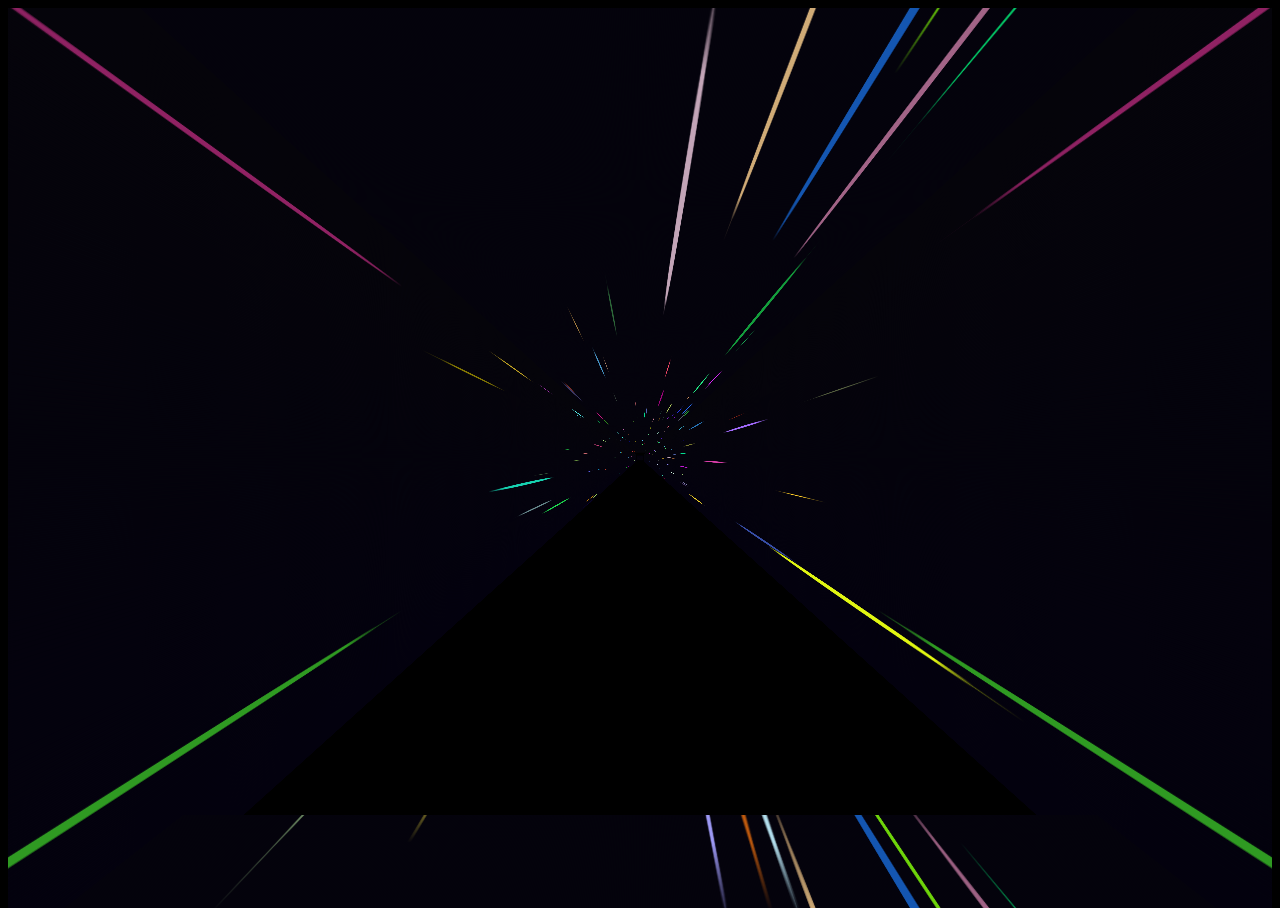
<file: CSS/3D-background/index.html>
<!DOCTYPE html>
<html lang="en">

<head>
    <meta charset="UTF-8">
    <meta http-equiv="X-UA-Compatible" content="IE=edge">
    <meta name="viewport" content="width=device-width, initial-scale=1.0">
    <title>3d-background</title>
    <link rel="stylesheet" href="./css/index.css">
</head>

<body>
    <div class="g-container">
        <div class="g-group">
            <div class="item item-right"></div>
            <div class="item item-left"></div>
            <div class="item item-top"></div>
            <div class="item item-bottom"></div>
            <div class="item item-middle"></div>
        </div>
        <div class="g-group">
            <div class="item item-right"></div>
            <div class="item item-left"></div>
            <div class="item item-top"></div>
            <div class="item item-bottom"></div>
            <div class="item item-middle"></div>
        </div>
    </div>
</body>

</html>
</file>
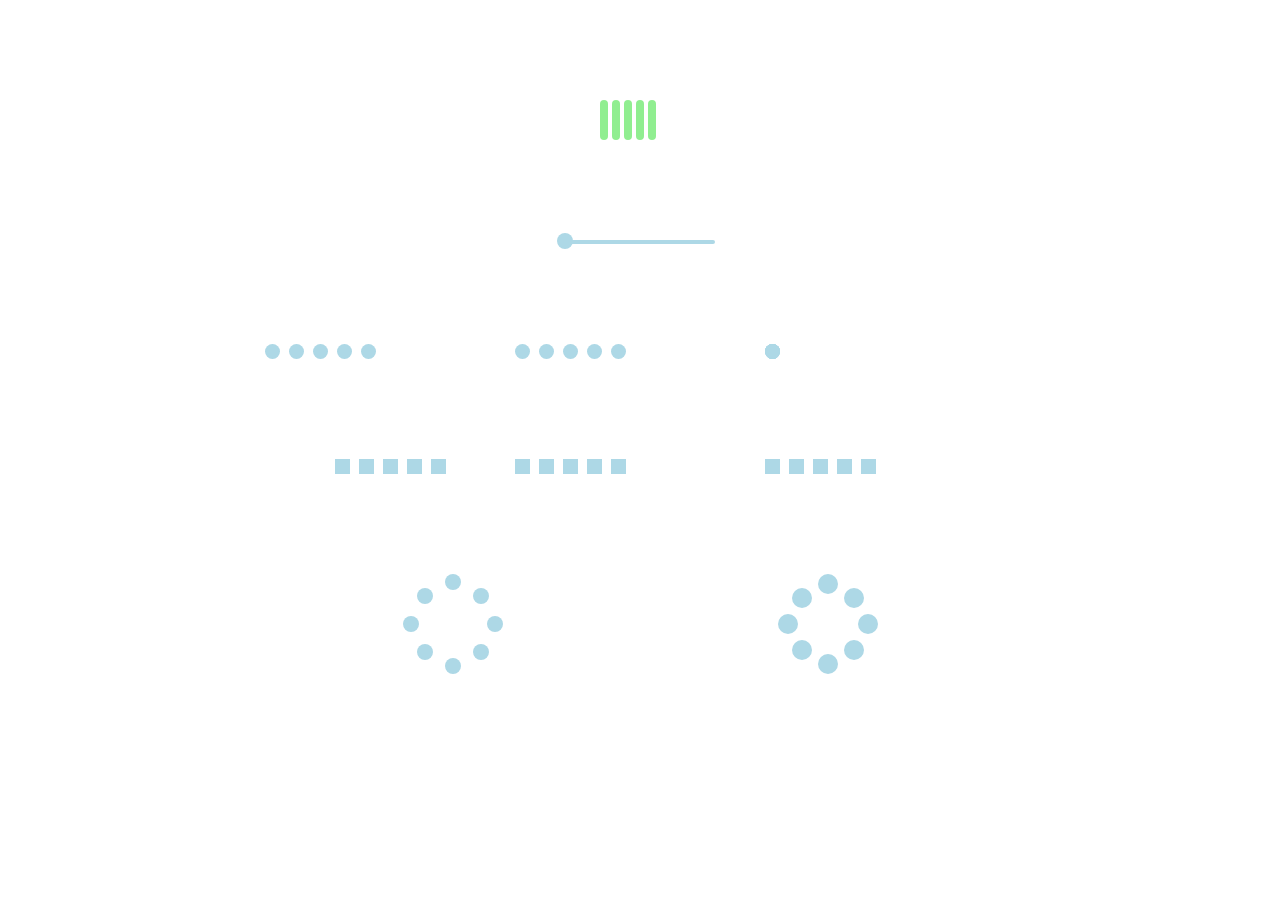
<file: CSS/loading-style/index.html>
<!DOCTYPE html>
<html lang="en">

<head>
    <meta charset="UTF-8">
    <meta http-equiv="X-UA-Compatible" content="IE=edge">
    <meta name="viewport" content="width=device-width, initial-scale=1.0">
    <title>loading效果</title>
    <link rel="stylesheet" href="./css/index.css">
</head>

<body>
    <div class="loading1">
        <span></span>
        <span></span>
        <span></span>
        <span></span>
        <span></span>
    </div>
    <div class="loading2">
        <span></span>
    </div>
    <div class="loading3">
        <div class="loading3a item">
            <span></span>
            <span></span>
            <span></span>
            <span></span>
            <span></span>
        </div>
        <div class="loading3b item">
            <span></span>
            <span></span>
            <span></span>
            <span></span>
            <span></span>
        </div>
        <div class="loading3c item">
            <span></span>
            <span></span>
            <span></span>
            <span></span>
            <span></span>
        </div>
    </div>
    <div class="loading3">
        <div class="loading4a item">
            <span></span>
            <span></span>
            <span></span>
            <span></span>
            <span></span>
        </div>
        <div class="loading4b item">
            <span></span>
            <span></span>
            <span></span>
            <span></span>
            <span></span>
        </div>
        <div class="loading4c item">
            <span></span>
            <span></span>
            <span></span>
            <span></span>
            <span></span>
        </div>
    </div>
    <div class="loading3">
        <div class="loading5a">
            <span></span>
            <span></span>
            <span></span>
            <span></span>
            <span></span>
            <span></span>
            <span></span>
            <span></span>
        </div>
        <div class="loading5b">
            <span></span>
            <span></span>
            <span></span>
            <span></span>
            <span></span>
            <span></span>
            <span></span>
            <span></span>
        </div>
    </div>

</body>

</html>
</file>
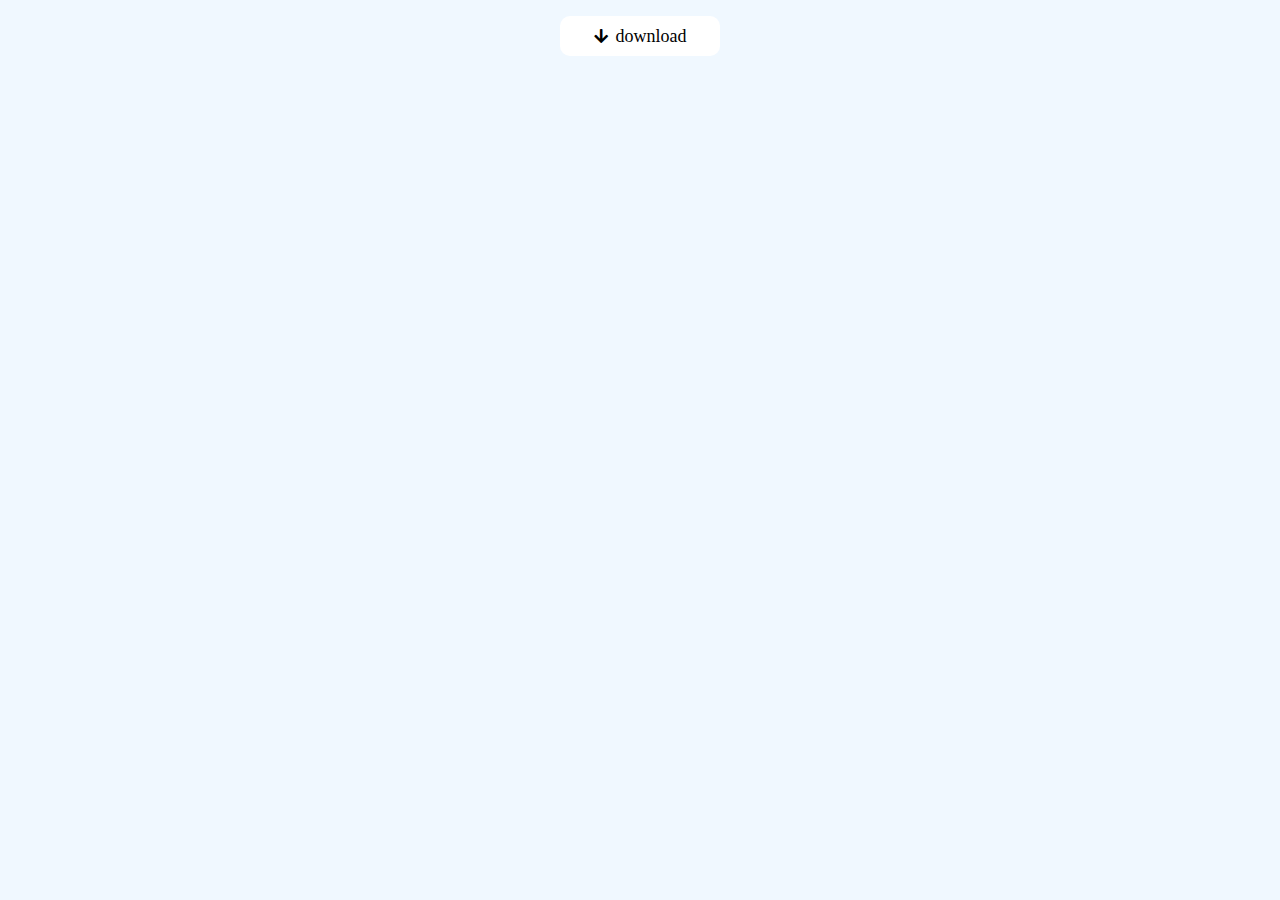
<file: Javascript/button-progress-bar/index.html>
<!DOCTYPE html>
<html lang="en">

<head>
    <meta charset="UTF-8">
    <meta http-equiv="X-UA-Compatible" content="IE=edge">
    <meta name="viewport" content="width=device-width, initial-scale=1.0">
    <title>按钮式进度条</title>
    <link href="https://cdn.bootcdn.net/ajax/libs/font-awesome/5.15.3/css/all.css" rel="stylesheet">
    <style>
        body {
            margin: 0;
            padding: 0;
            border: none;
            background: aliceblue;
        }

        .button {
            -webkit-user-select: none;
            -moz-user-select: none;
            -ms-user-select: none;
            user-select: none;
            position: relative;
            display: flex;
            align-items: center;
            justify-content: center;
            width: 160px;
            height: 40px;
            color: black;
            background: white;
            border-radius: 10px;
            margin: 16px auto;
            font-size: 18px;
            text-decoration: none;
            overflow: hidden;
        }

        .progress {
            content: '';
            position: absolute;
            top: 90%;
            left: -100%;
            width: 100%;
            height: 100%;
            background: #4776E6;
            background: -webkit-linear-gradient(to right, #8E54E9, #4776E6);
            background: linear-gradient(to right, #8E54E9, #4776E6);
            transition: all 4s;
        }

        /* 提升文字层级避免被覆盖 */
        .text {
            z-index: 10;
        }

        /* 图标也一样 */
        i {
            margin: 0 8px 0 0;
            font-size: 16px;
            z-index: 10;
        }

        /* 给图标加上动画 */
        @keyframes tapDownload {
            0% {
                transform: translateY(2px);
            }

            100% {
                transform: translateY(0);
            }
        }

        .fa-arrow-down {
            animation: tapDownload 1s ease infinite;
        }

        /* 下载中~ */
        @keyframes downloading {
            0% {
                transform: scale(.7);
            }

            100% {
                transform: scale(1);
            }
        }

        .fa-download {
            animation: downloading 1s ease infinite alternate-reverse;
        }
    </style>
</head>

<body>
    <div class="button">
        <i class="fa fa-arrow-down" aria-hidden="true"></i>
        <span class="text">download</span>
        <span class="progress"></span>
    </div>

    <script>
        const btn = document.querySelector('.button');
        const pr = document.querySelector('.progress');
        const text = document.querySelector('.text');
        const icon = document.querySelector('.fa');
        // 添加监听动画
        btn.addEventListener('click', () =>
        {
            if (text.innerText === 'downloaded') {
                text.innerText = 'download';
                icon.style.color = 'black';
                text.innerText = 'download';
                icon.classList.remove('fa-check');
                icon.classList.add('fa-arrow-down');
                text.style.color = 'black';
                pr.style.left = '-100%';
                pr.style.top = '90%';
                pr.style.transitionDuration = '0s';
            } else {
                pr.style.left = '0';
                icon.classList.remove('fa-arrow-down');
                icon.classList.add('fa-download');
                text.innerText = 'downloading';
                pr.style.transitionDuration = '4s';
                // 往上的效果，点击后才执行
                setTimeout(() =>
                {
                    pr.style.top = '0';
                    pr.style.transitionDuration = '1s';
                    text.innerText = 'downloaded';
                    icon.style.color = 'white';
                    text.style.color = 'white';
                    icon.classList.remove('fa-download');
                    icon.classList.add('fa-check');

                }, 4000);
            }
        });

    </script>
</body>

</html>
</file>
<file: CSS/3D-background/css/index.css>
html,
body {
  height: 100%;
  width: 100%;
  overflow: hidden;
  background: #000;
  display: flex;
}

.g-container {
  margin: auto;
  perspective: 5px;
  perspective-origin: 50% 50%;
  position: relative;
  animation: hueRotate 20s infinite linear;
}

.g-group {
  position: absolute;
  width: 100vw;
  height: 100vh;
  left: -50vw;
  top: -50vh;
  transform-style: preserve-3d;
  animation: move 8s infinite linear;
}

.g-group:nth-child(2) {
  animation: move 8s infinite linear;
  animation-delay: -4s;
}

.item {
  position: absolute;
  width: 100%;
  height: 100%;
  background: linear-gradient(#05040a, #03010e);
  background-size: cover;
  opacity: 1;
  animation: fade 8s infinite linear;
  animation-delay: 0;
}

.item::after {
  content: '';
  position: absolute;
  top: 0;
  left: 0;
  right: 0;
  bottom: 0;
  width: 1px;
  height: 1px;
  border-radius: 50%;
  box-shadow: 0 0 0 0 #6c938e, 95.42vw 65.48vh 0 5px #810d8d, 12.94vw 95.49vh 0 3px #6e68a7, 89.46vw 25.89vh 0 2px #1f9082, 99.81vw 7.35vh 0 4px #8c6e56, 6.98vw 77.29vh 0 4px #1f0ec9, 70.22vw 21.17vh 0 5px #5b7df6, 75.87vw 50.12vh 0 2px #6ed40a, 49.85vw 9.86vh 0 3px #902263, 62.32vw 43.09vh 0 1px #c6fc7a, 23.66vw 29.78vh 0 1px #bd958f, 73.72vw 5.19vh 0 2px #289fbc, 18.76vw 52.66vh 0 5px #493725, 81.48vw 25.75vh 0 1px #d02352, 49.97vw 85.53vh 0 4px #2f9a22, 17.57vw 14.29vh 0 4px #01fb9f, 53.11vw 18vh 0 5px #2778bd, 19.93vw 93.29vh 0 4px #701d03, 17.81vw 12.51vh 0 4px #e2c17e, 8.4vw 86.99vh 0 3px #fcaf36, 61.27vw 50.67vh 0 5px #ce610e, 92.06vw 58.98vh 0 2px #f68427, 81.76vw 87.09vh 0 3px #cdb336, 58.23vw 93.24vh 0 4px #38d6ae, 80.49vw 89.44vh 0 1px #b44cf9, 72.73vw 43.51vh 0 1px #8ff8b4, 73.77vw 85.23vh 0 4px #a64b3f, 78.76vw 89.71vh 0 5px #081a47, 13.07vw 16.31vh 0 5px #8029ab, 98.67vw 15.03vh 0 2px #fb5835, 33.77vw 59.18vh 0 2px #ad982f, 26.23vw 95.28vh 0 5px #c28738, 96.57vw 81.29vh 0 1px #1c3480, 80.02vw 49.68vh 0 4px #a26487, 14.96vw 93.51vh 0 3px #7e7e40, 60.2vw 3.46vh 0 2px #1cde4b, 48.27vw 9.55vh 0 1px #ad34b6, 60.55vw 31.19vh 0 2px #5ea5ba, 63vw 70.21vh 0 1px #af498b, 94.44vw 99.29vh 0 5px #33ab13, 56.34vw 49.27vh 0 5px #c3a5b8, 23.36vw 73.63vh 0 2px #11ec8b, 36.11vw 82.97vh 0 4px #4f66e3, 16.6vw 36.65vh 0 4px #40f6de, 20.32vw 5.47vh 0 1px #79ea16, 77.3vw 43.44vh 0 2px #a32df0, 89.62vw 76.16vh 0 5px #5f7e9d, 17.25vw 7.79vh 0 5px #6f2206, 43.81vw 14.48vh 0 1px #3cbfbc, 50.6vw 88.07vh 0 5px #e1f612, 92.68vw 22.42vh 0 4px #9fd951, 20.73vw 75.66vh 0 2px #7ea73b, 28.24vw 14.37vh 0 2px #98165f, 67.72vw 55.29vh 0 2px #6960ac, 33.95vw 45.86vh 0 2px #343e3a, 54.16vw 44.17vh 0 4px #03dc8f, 20.45vw 70.32vh 0 3px #899b88, 67.44vw 77.16vh 0 1px #c139b0, 65.89vw 3.91vh 0 3px #1a549b, 2.11vw 1.96vh 0 5px #4bb429, 64.86vw 82.63vh 0 5px #04bae4, 76.98vw 32.62vh 0 3px #352873, 21.67vw 99.19vh 0 5px #2d0704, 87.41vw 44.77vh 0 5px #286cf8, 31.4vw 90.4vh 0 5px #b02214, 35.16vw 82.36vh 0 5px #262947, 84.99vw 48.11vh 0 1px #1baf59, 53.1vw 90.86vh 0 5px #eacc27, 12.22vw 12.77vh 0 1px #12fb6c, 89.83vw 75.03vh 0 4px #a730c6, 25.35vw 33.53vh 0 3px #0b10da, 13.79vw 44.46vh 0 2px #c1517a, 31.68vw 97.57vh 0 3px #57da83, 27.35vw 55.4vh 0 4px #2e6a08, 90.67vw 44.19vh 0 3px #23ba2d, 32.64vw 8.64vh 0 2px #0e60c6, 85.26vw 59.25vh 0 5px #c96c34, 76.42vw 15.31vh 0 5px #5535f1, 76.69vw 88.91vh 0 2px #b91abd, 82.48vw 99.51vh 0 5px #dd5ee9, 47.31vw 52.24vh 0 1px #a9ef63, 88.19vw 99.77vh 0 2px #fe084e, 65.04vw 34.3vh 0 1px #e5ef6c, 83.29vw 79.8vh 0 1px #c95d86, 90.11vw 18.15vh 0 5px #9823e9, 81.61vw 38.97vh 0 1px #4f1a18, 38.26vw 30.26vh 0 4px #d66b5c, 46.44vw 64.74vh 0 2px #5c5deb, 27.8vw 89.3vh 0 3px #899992, 40.37vw 34.57vh 0 3px #08b9fe, 55.63vw 75.62vh 0 5px #d0f4df, 22.48vw 19.22vh 0 2px #59a63e, 97.12vw 98.07vh 0 4px #5b03a1, 12.37vw 84.12vh 0 5px #8c6157, 76.63vw 94.54vh 0 4px #85e977, 12.27vw 66vh 0 4px #d911be, 63.22vw 99.37vh 0 4px #e4e529, 7.53vw 86.07vh 0 1px #6e7a22, 20.05vw 83.32vh 0 2px #e56128, 72.4vw 88.6vh 0 3px #25263d, 48.44vw 76.41vh 0 3px #688a8e, 63.65vw 45.78vh 0 5px #a3037f, 99.09vw 27.56vh 0 5px #4ca712, 0.19vw 89.86vh 0 3px #1519f5, 57.52vw 23.68vh 0 2px #3edce3, 57.37vw 50.42vh 0 3px #9d99f5, 78.93vw 75.96vh 0 5px #7f8b1e, 70.55vw 22.65vh 0 3px #ef7f79, 19.72vw 35.63vh 0 4px #40ac82, 12vw 9.36vh 0 5px #99c480, 90.66vw 87.32vh 0 2px #6ae881, 8.51vw 72.62vh 0 4px #893eb0, 28.48vw 64.62vh 0 4px #e105ab, 72.8vw 44.89vh 0 4px #bfdc64, 8.51vw 51.51vh 0 1px #5114e7, 45.79vw 52.41vh 0 3px #4cb046, 14.24vw 22.68vh 0 3px #0743ea, 12.85vw 77.2vh 0 5px #82e6e2, 51.61vw 26.1vh 0 1px #9f2917, 22.95vw 57.58vh 0 5px #e97c87, 86.63vw 46.89vh 0 3px #db27f9, 33.12vw 47.51vh 0 3px #4795c6, 71.81vw 6.87vh 0 3px #e1a879, 97.01vw 42.76vh 0 3px #01b2fc, 87.21vw 32.02vh 0 4px #0b622e, 90.51vw 83.53vh 0 4px #e805de, 59.27vw 5.79vh 0 4px #67b8e8, 89.84vw 84.88vh 0 2px #1bf238, 47.67vw 43.41vh 0 1px #1a9e3b, 18.25vw 52.76vh 0 2px #194faf, 6.22vw 34.56vh 0 4px #6d6de4, 67.62vw 66.47vh 0 1px #4854ff, 64.05vw 79.32vh 0 3px #38c91e, 77.6vw 74.52vh 0 3px #242dc1, 63.11vw 84.61vh 0 5px #2a0e5f, 13.13vw 42.73vh 0 4px #30881c, 81.32vw 23.55vh 0 1px #f4b2eb, 36.34vw 74.75vh 0 1px #044273, 13.83vw 28.84vh 0 3px #d71921, 0.4vw 89.25vh 0 1px #7516e3, 74.49vw 34.3vh 0 2px #e8afa2, 18.56vw 40.89vh 0 1px #b09705, 68.04vw 97.17vh 0 3px #70b876, 38.8vw 78.11vh 0 1px #108723, 90.98vw 33.5vh 0 5px #7a8e83, 47.18vw 10.02vh 0 3px #54fbf7, 33.61vw 82.92vh 0 1px #646425, 83.14vw 81.73vh 0 2px #cb616a, 29.01vw 86.63vh 0 3px #15b7de, 82.01vw 69.94vh 0 1px #42cab6, 31.61vw 30.19vh 0 5px #b97ecb, 95.57vw 62.38vh 0 1px #8aab77, 47.2vw 12.17vh 0 1px #52d2da, 61.59vw 0.04vh 0 5px #4a9e49, 89.92vw 79.23vh 0 3px #157aeb, 0.83vw 88.44vh 0 2px #79bda7, 99.22vw 79.8vh 0 4px #89781d, 56.18vw 86.23vh 0 2px #b11ed9, 97.49vw 99.08vh 0 4px #7febe8, 60.56vw 70.42vh 0 5px #becce6, 59.57vw 17.72vh 0 3px #3b858b, 78.21vw 72.04vh 0 5px #1945c6, 61.44vw 38.53vh 0 1px #5beb9e, 99.04vw 30.8vh 0 5px #5bc570, 91.81vw 60.32vh 0 3px #b66fea, 19.96vw 60.17vh 0 3px #236d7f, 85.66vw 40.2vh 0 5px #f1bcad, 33.51vw 90.83vh 0 2px #ba03ad, 80.39vw 17.73vh 0 5px #cbe19e, 30.33vw 60.55vh 0 1px #4806ab, 12.87vw 23.96vh 0 3px #3f8a05, 82.59vw 88.67vh 0 2px #09d67b, 67.41vw 69.16vh 0 1px #15f8de, 8.68vw 89.31vh 0 5px #1a90d1, 15.58vw 31.33vh 0 2px #c2c9f2, 81.4vw 90.8vh 0 2px #d7740c, 56.84vw 62.91vh 0 5px #8f87f3, 90.63vw 43.32vh 0 2px #ddf3ef, 81.38vw 10.63vh 0 2px #eff236, 40.83vw 71.14vh 0 3px #6a3f6c, 3.46vw 52.67vh 0 3px #1b8324, 30.89vw 1.18vh 0 3px #14d28a, 4.54vw 49.56vh 0 1px #f68188, 71.8vw 19.88vh 0 3px #17d6ee, 7.84vw 34.28vh 0 2px #45baa8, 9.09vw 79.18vh 0 2px #0ee6c0, 91.43vw 10.23vh 0 2px #11080a, 89.95vw 43.55vh 0 4px #5e636d, 84.95vw 33.74vh 0 4px #a48407, 78.12vw 65.29vh 0 3px #596905, 17.35vw 35vh 0 3px #a5579e, 80.31vw 76.89vh 0 2px #f9250e, 12.92vw 18.43vh 0 3px #c8cc43, 30.71vw 87.09vh 0 5px #a69e91, 27.59vw 87.45vh 0 2px #63d132, 60.67vw 83.88vh 0 2px #58b4fe, 48.58vw 62.39vh 0 5px #16d1b0, 2.99vw 23.99vh 0 1px #44e27e, 12.13vw 53.49vh 0 5px #695f7f, 54.2vw 71.46vh 0 1px #9dc671, 76.14vw 54.96vh 0 1px #6bc9ef, 82.53vw 49.86vh 0 1px #03c365, 70.64vw 20.76vh 0 1px #6501b4, 1.59vw 27.8vh 0 3px #505cf8, 54.1vw 27.78vh 0 1px #1712dd, 64.8vw 85.54vh 0 1px #0781ce, 27.17vw 10.24vh 0 3px #4ceadb, 56.97vw 55.89vh 0 4px #c0fa1e, 89.65vw 96.01vh 0 4px #c7d237, 82.03vw 46.68vh 0 4px #24f289, 18.16vw 67.69vh 0 3px #b4ef0e, 30.34vw 94.16vh 0 2px #381169, 67.05vw 90.37vh 0 1px #824490, 23vw 30.89vh 0 3px #f27e2a, 85.16vw 66.11vh 0 4px #ce6a9f, 70.68vw 16.7vh 0 5px #15e718, 5.67vw 29.02vh 0 5px #967281, 58.08vw 50.95vh 0 3px #ba8e1a, 13.09vw 50.4vh 0 2px #97c186, 98.71vw 11.93vh 0 4px #1ec387, 82.33vw 48.46vh 0 5px #149f3d, 79.57vw 67.71vh 0 5px #0f0f41, 77.25vw 21.68vh 0 4px #39a326, 36.14vw 8.11vh 0 1px #6517aa, 69.59vw 2.49vh 0 2px #50cfc1, 94.58vw 84.38vh 0 1px #665c15, 73.89vw 58.42vh 0 2px #ae2968, 59.6vw 79.64vh 0 1px #1d71ae, 11.09vw 8.67vh 0 3px #6e955a, 24.82vw 58vh 0 4px #fb9dbe, 0.04vw 31.51vh 0 1px #b04ca5, 93.02vw 30.48vh 0 4px #9c2bd3, 6.62vw 30.15vh 0 5px #2befa0, 0.09vw 25.84vh 0 1px #86efc9, 62.09vw 47.36vh 0 2px #ff486a, 68.77vw 26.78vh 0 1px #19cf5a, 34.48vw 53.2vh 0 3px #f62e16, 29.35vw 73.97vh 0 4px #56eabb, 29.1vw 77.26vh 0 5px #3e02d4, 48.79vw 10.54vh 0 2px #c7a823, 91.55vw 70.59vh 0 2px #98aeb5, 89.93vw 72.39vh 0 3px #26b94a, 45.98vw 96.87vh 0 3px #a2db5d, 10.09vw 32.99vh 0 5px #fa77bf, 39.91vw 82.03vh 0 1px #9d65d7, 66.12vw 35.98vh 0 1px #d6a63e, 87.78vw 83.49vh 0 5px #22c48c, 54.36vw 9.56vh 0 4px #37adca, 17.01vw 87.49vh 0 2px #9e798b, 64.28vw 38.44vh 0 4px #5fc583, 70.6vw 33.4vh 0 5px #0930fa, 98.74vw 68.33vh 0 3px #46dabd, 55.38vw 44.6vh 0 4px #5266af, 23.16vw 31.73vh 0 2px #4a3acf, 15.33vw 66.91vh 0 4px #118aeb, 59.51vw 12.87vh 0 2px #ead24d, 71.35vw 69.38vh 0 1px #b10ab1, 57.28vw 29.47vh 0 5px #51e86a, 78.63vw 13.84vh 0 2px #44d592, 34.13vw 64.04vh 0 1px #cd2509, 57.32vw 94.01vh 0 1px #517340, 25.44vw 68.91vh 0 4px #5b23cc, 90.95vw 77.88vh 0 5px #9f8e11, 74.64vw 30.74vh 0 1px #740520, 81.87vw 52.25vh 0 4px #e63018, 25.17vw 67.29vh 0 1px #bca870, 65.12vw 15.24vh 0 1px #ac63e1, 39.3vw 8.01vh 0 1px #9ab2f0, 15.76vw 27.73vh 0 4px #053adc, 98.21vw 66.58vh 0 4px #4a494c, 15.72vw 61.85vh 0 2px #500b75, 31.88vw 22.8vh 0 2px #567ccd, 26.41vw 75.23vh 0 3px #558b96, 70.77vw 76.2vh 0 4px #0f9f21, 97.85vw 29.63vh 0 1px #b3eda3, 4.26vw 29.21vh 0 5px #a380ed, 69vw 93.15vh 0 5px #13e80c, 31.17vw 48.38vh 0 1px #c39448, 4.06vw 81.27vh 0 2px #187e12, 43.26vw 57.96vh 0 3px #c5543f, 79.82vw 44.18vh 0 2px #4922d7, 84.15vw 84.06vh 0 2px #7efb90, 65.39vw 0.78vh 0 3px #6db85f, 70.7vw 1.87vh 0 3px #ed9779, 52.24vw 52.88vh 0 4px #dc3eab, 74.25vw 6.28vh 0 4px #3d831a, 32.75vw 84.21vh 0 3px #f91e5f, 27.19vw 57.95vh 0 1px #eeacd0, 85.32vw 41.56vh 0 2px #d86272, 50.82vw 63.24vh 0 1px #fdcb27, 65.92vw 73.52vh 0 2px #9eac8e, 55.91vw 88.03vh 0 1px #374df2, 45.66vw 33.47vh 0 5px #be3b73, 15.57vw 29.06vh 0 5px #4aa1de, 7.96vw 18.93vh 0 5px #5276d3, 46.41vw 94.98vh 0 3px #c7830a, 96.33vw 62.15vh 0 5px #fc6a3f, 50.56vw 30.87vh 0 1px #596442, 9.42vw 62vh 0 5px #262ade, 16.15vw 19.87vh 0 3px #ab01b2, 19.03vw 9.3vh 0 2px #daac51, 22.7vw 85.86vh 0 4px #eb17a5, 67.49vw 83.86vh 0 4px #171b7d, 27.22vw 40.68vh 0 5px #bf63ab, 81.66vw 8.45vh 0 4px #d56b69, 90.97vw 86.27vh 0 2px #53bddc, 98.82vw 23.05vh 0 1px #6b88ee, 62.31vw 26.88vh 0 3px #8bb5a1, 69.94vw 70.25vh 0 2px #4a7ad5, 15.86vw 39.62vh 0 5px #2d7c7c, 17.44vw 16.85vh 0 3px #e056be, 87.22vw 3.41vh 0 2px #d6c366, 59.83vw 1.15vh 0 4px #7e5740, 89.47vw 70.44vh 0 2px #6585f0, 62.69vw 23.06vh 0 1px #f03161, 53.93vw 81.53vh 0 3px #8787b5, 42.54vw 48.57vh 0 2px #2d6739, 54.05vw 83.35vh 0 4px #453463, 78.23vw 18.46vh 0 2px #9689da, 55.41vw 88.13vh 0 1px #8cc311, 7.01vw 63.07vh 0 3px #6e7f31, 53.6vw 35.2vh 0 5px #76762e, 43.37vw 53.56vh 0 2px #63bfd4, 39.54vw 52.06vh 0 4px #933d39, 30.57vw 55.15vh 0 3px #68522f, 97.3vw 65.92vh 0 2px #e7d11b, 67.93vw 44.4vh 0 1px #3b7962, 6.48vw 25.38vh 0 5px #eb4fe8, 92.81vw 36.28vh 0 3px #5b23cf, 85.76vw 28.79vh 0 3px #4c261c, 17.37vw 81.07vh 0 3px #3d1104, 66.68vw 73.22vh 0 1px #fff1f4, 83.82vw 85.27vh 0 5px #9c0244, 18.76vw 15.2vh 0 1px #d40c03, 11.04vw 46.54vh 0 2px #af391b, 16.66vw 86.3vh 0 1px #be2257, 17.22vw 13.79vh 0 3px #c72bd3, 72.13vw 76.99vh 0 4px #c0fdac, 10.72vw 63.33vh 0 2px #124a9b, 15.53vw 54.12vh 0 3px #ea29b2, 2.98vw 47.72vh 0 3px #db0157, 47.96vw 81.56vh 0 4px #1dd74d, 16.69vw 77.66vh 0 1px #57a155, 97.54vw 97.36vh 0 3px #b9d6c7, 36.5vw 11.45vh 0 5px #27b80f, 91.18vw 92.34vh 0 4px #f23ff6, 75.64vw 12.83vh 0 2px #71a0b7, 84.33vw 55.68vh 0 1px #cbb49a, 99.74vw 39.85vh 0 5px #7f9e50, 63.63vw 41.13vh 0 3px #a3ae0e, 98.2vw 97.49vh 0 2px #5d1514, 28.08vw 9.35vh 0 2px #0772b0, 87.55vw 14.5vh 0 4px #536a82, 64.77vw 60.56vh 0 5px #a7745e, 60.01vw 57.39vh 0 1px #a4b5ac, 65.59vw 61.52vh 0 1px #4c9f53, 89.69vw 65.17vh 0 4px #96c925, 51.22vw 87.21vh 0 4px #384fa9, 32.73vw 6.66vh 0 4px #1b2131, 35.47vw 81.86vh 0 5px #74a6c9, 22.57vw 73.37vh 0 2px #e4e6e7, 46.58vw 98.79vh 0 4px #09042c, 95.67vw 62.65vh 0 3px #7032a5, 36.85vw 4.6vh 0 5px #a30d06, 63.57vw 50.64vh 0 5px #b3dfee, 25.25vw 67.11vh 0 5px #1aec0b, 89.66vw 52.39vh 0 2px #d24359, 19.59vw 5.33vh 0 4px #861751, 61.44vw 83.11vh 0 3px #eddc4f, 70.26vw 23.47vh 0 4px #b934aa, 81.27vw 13.72vh 0 5px #85c31d, 63.55vw 43.18vh 0 3px #d48497, 39.54vw 33.63vh 0 4px #7b6e14, 20.42vw 24.21vh 0 3px #cee06e, 87.86vw 32.17vh 0 4px #ac601e, 41.93vw 52.02vh 0 5px #65a64d, 41.82vw 42.07vh 0 1px #b9522c, 65.65vw 6.63vh 0 2px #59b767, 11.73vw 19.51vh 0 3px #44b1bd, 46.85vw 45.23vh 0 2px #da6f75, 10.33vw 6.44vh 0 3px #1926ef, 1.86vw 53.43vh 0 3px #5dfbbd, 28.34vw 13.21vh 0 4px #c7967a, 98.65vw 47.61vh 0 5px #102756, 87.24vw 54.01vh 0 5px #2087d0, 5.4vw 73.1vh 0 2px #e8e968, 85.42vw 1.78vh 0 3px #76f155, 74.28vw 71.19vh 0 4px #71945b, 42.45vw 6.37vh 0 4px #95529c, 74.06vw 13.43vh 0 5px #ae38f5, 95.93vw 51.78vh 0 4px #c8b238, 43.03vw 42.93vh 0 1px #376423, 83.19vw 43.66vh 0 1px #8f0ae2, 73.4vw 93.81vh 0 3px #e72878, 35.15vw 89.03vh 0 5px #bcbf3f, 24.83vw 1.63vh 0 5px #9e3a79, 69.79vw 19.87vh 0 1px #deae56, 88.68vw 31.63vh 0 1px #eccad9, 82.56vw 95.23vh 0 4px #b84ab6, 16.85vw 23.72vh 0 1px #3dfa07, 33.29vw 7.01vh 0 4px #53ffa9, 73.81vw 49.89vh 0 5px #1456b1, 5.2vw 8.03vh 0 5px #ed4a3c, 72.26vw 92.01vh 0 2px #9fd625, 42.07vw 2.62vh 0 3px #9a9db7, 55.54vw 34.78vh 0 3px #54c4fb, 1.14vw 52.34vh 0 5px #c67ad7, 76.74vw 52.46vh 0 3px #d238b7, 77.93vw 39.49vh 0 5px #87b9a8, 71.13vw 80.19vh 0 3px #83b165, 2.54vw 43.92vh 0 4px #f7af4e, 57.59vw 79.21vh 0 1px #db5069, 63.45vw 50.76vh 0 4px #574b93, 62.42vw 31.55vh 0 4px #ed154d, 57.69vw 36.61vh 0 2px #c990c4, 67.07vw 1.45vh 0 1px #3ebd15, 58.85vw 92.3vh 0 2px #7f5255, 66.86vw 70.29vh 0 1px #bad078, 67.72vw 86vh 0 5px #b7fa56, 85.62vw 7.09vh 0 1px #a5fbc6, 87.6vw 31.11vh 0 2px #836bed, 17.96vw 32.93vh 0 1px #d79b27, 69.46vw 43.32vh 0 3px #795410, 62.66vw 61.74vh 0 2px #4f43f3, 81.22vw 45.89vh 0 1px #f9aa6d, 79.22vw 53.08vh 0 3px #5c8c13, 10.06vw 46.24vh 0 5px #3c3864, 4.52vw 8.48vh 0 2px #c8a064, 98vw 81.29vh 0 2px #917657, 49.17vw 22.43vh 0 2px #867902, 36.09vw 87.87vh 0 5px #a12857, 34.85vw 66.3vh 0 5px #f28bad, 71.55vw 79.46vh 0 4px #cf7246, 26.47vw 50.67vh 0 4px #d5c33a, 5.68vw 52.88vh 0 5px #69914e, 83.06vw 93.46vh 0 5px #8a35a8, 17.47vw 91.89vh 0 2px #ea0ea6, 40.83vw 91.5vh 0 3px #069883, 44.61vw 68.57vh 0 3px #bc412b, 72.54vw 24.59vh 0 5px #d417e9, 57.9vw 96.76vh 0 5px #d80b42, 77.87vw 43.65vh 0 1px #804c6a, 55.43vw 51.05vh 0 3px #955930, 14vw 37.21vh 0 4px #58816a, 45.54vw 65.4vh 0 2px #1385ba, 65.95vw 85.53vh 0 1px #3107cb, 72.23vw 89.76vh 0 2px #aa7b34, 6.1vw 36.4vh 0 3px #216dc1, 71.35vw 52.1vh 0 1px #18e875, 69.89vw 8.37vh 0 1px #121889, 34.62vw 13.96vh 0 4px #3c38e3, 44.63vw 98.26vh 0 2px #e2e8d0, 33.88vw 1.14vh 0 4px #5319d1, 66.95vw 63.57vh 0 1px #0a8d8b, 7.69vw 21.17vh 0 3px #9dd426, 82.38vw 44.64vh 0 4px #293cf1, 95.15vw 24.78vh 0 5px #841c4b, 64.97vw 49.74vh 0 3px #d0ab77, 67.98vw 26.46vh 0 2px #a09ff9, 67.68vw 10.12vh 0 3px #fcd0cb, 65.7vw 78.75vh 0 3px #57e3c3, 21.78vw 70.42vh 0 1px #05ac92, 88.92vw 44.42vh 0 2px #457f67, 44.95vw 23.43vh 0 3px #b3f583, 34.91vw 14.09vh 0 2px #ec3aea, 75.96vw 82.02vh 0 3px #81b982, 14.95vw 75.23vh 0 3px #86a670, 69.56vw 79.02vh 0 2px #070db2, 83.22vw 7.05vh 0 1px #9fdc85, 12.53vw 43.73vh 0 5px #cf1686, 77.1vw 50.97vh 0 1px #1de08d, 10.53vw 91.63vh 0 4px #610756, 24.81vw 58.18vh 0 4px #fb8310, 48.34vw 59.17vh 0 1px #40623f, 35.96vw 88.6vh 0 4px #34e243, 0.83vw 47.76vh 0 2px #51a0ee, 54.13vw 61.19vh 0 5px #c517db, 31.07vw 39.32vh 0 1px #2ccd23, 4.08vw 19.83vh 0 5px #db64e3, 35.73vw 47.49vh 0 1px #ca9a74, 34.49vw 60.38vh 0 4px #54776d, 57.84vw 23.89vh 0 4px #b9274d, 1.26vw 8.76vh 0 5px #aef514, 18.23vw 59.8vh 0 5px #c8ad68, 59.33vw 36.75vh 0 1px #82068b, 98.8vw 19.41vh 0 5px #54690d, 7.68vw 69.09vh 0 2px #53e2e0, 8.33vw 79.69vh 0 1px #201ea6, 51.51vw 33.08vh 0 4px #a26afd, 15.36vw 51.52vh 0 2px #c7d487, 27.81vw 93.07vh 0 1px #e03aaa, 45.53vw 1.02vh 0 2px #0ea352, 98.49vw 15.78vh 0 5px #9093a3, 74.29vw 9.6vh 0 2px #96e9ad, 95.05vw 38.47vh 0 3px #f88c61, 28.73vw 19.26vh 0 2px #3ecebb, 59.75vw 25.01vh 0 2px #288e85, 30.75vw 38.69vh 0 5px #623820, 0.77vw 86.63vh 0 3px #4a2ff1, 62.94vw 21.19vh 0 2px #8b5ce2, 74.22vw 27.88vh 0 1px #9447f0, 1.64vw 62.1vh 0 1px #6ce3ef;
}

.g-group:nth-child(2) .item {
  animation-delay: -4s;
}

.item-right {
  transform: rotateY(90deg) translateZ(500px);
}

.item-left {
  transform: rotateY(-90deg) translateZ(500px);
}

.item-top {
  transform: rotateX(90deg) translateZ(500px);
}

.item-bottom {
  transform: rotateX(-90deg) translateZ(500px);
}

.item-middle {
  transform: rotateX(180deg) translateZ(1000px);
}

@keyframes move {
  0% {
    transform: translateZ(-200px) rotate(0deg);
  }
  100% {
    transform: translateZ(150px) rotate(0deg);
  }
}

@keyframes fade {
  0% {
    opacity: 0.2;
  }
  25%,
  60% {
    opacity: 1;
  }
  100% {
    opacity: 0.2;
  }
}

@keyframes hueRotate {
  0% {
    filter: hue-rotate(0);
  }
  100% {
    filter: hue-rotate(360deg);
  }
}
</file>
<file: CSS/loading-style/css/index.css>
body {
  max-width: 750px;
  margin: 0 auto;
}
.loading1 {
  width: 80px;
  height: 40px;
  margin: 0 auto;
  margin-top: 100px;
}
.loading1 span {
  display: inline-block;
  width: 8px;
  height: 100%;
  border-radius: 4px;
  background: lightgreen;
  -webkit-animation: load1 1s ease infinite;
}
@-webkit-keyframes load1 {
  0%,
  100% {
    height: 40px;
    background: lightgreen;
  }
  50% {
    height: 70px;
    margin: -15px 0;
    background: lightblue;
  }
}
.loading1 span:nth-child(2) {
  -webkit-animation-delay: 0.2s;
}
.loading1 span:nth-child(3) {
  -webkit-animation-delay: 0.4s;
}
.loading1 span:nth-child(4) {
  -webkit-animation-delay: 0.6s;
}
.loading1 span:nth-child(5) {
  -webkit-animation-delay: 0.8s;
}
.loading2 {
  width: 150px;
  height: 4px;
  border-radius: 2px;
  margin: 0 auto;
  margin-top: 100px;
  position: relative;
  background: lightblue;
  -webkit-animation: load2a 1.04s ease-in infinite alternate;
}
.loading2 span {
  display: inline-block;
  width: 16px;
  height: 16px;
  border-radius: 50%;
  background: lightblue;
  position: absolute;
  margin-top: -7px;
  margin-left: -8px;
  -webkit-animation: load2b 1.04s ease-in infinite alternate;
}
@-webkit-keyframes load2a {
  0% {
    background: lightblue;
  }
  100% {
    background: lightblue;
  }
}
@-webkit-keyframes load2b {
  0% {
    background: lightblue;
  }
  100% {
    margin-left: 142px;
    background: lightblue;
  }
}
.loading3 {
  display: flex;
}
.loading3 .item {
  flex: 1;
}
.loading3a {
  width: 150px;
  height: 15px;
  margin: 0 auto;
  margin-top: 100px;
}
.loading3a span {
  display: inline-block;
  width: 15px;
  height: 100%;
  margin-right: 5px;
  border-radius: 50%;
  background: lightblue;
  -webkit-animation: load3a 1.04s ease infinite;
}
.loading3a span:last-child {
  margin-right: 0px;
}
@-webkit-keyframes load3a {
  0% {
    opacity: 1;
  }
  100% {
    opacity: 0;
  }
}
.loading3a span:nth-child(1) {
  -webkit-animation-delay: 0.13s;
}
.loading3a span:nth-child(2) {
  -webkit-animation-delay: 0.26s;
}
.loading3a span:nth-child(3) {
  -webkit-animation-delay: 0.39s;
}
.loading3a span:nth-child(4) {
  -webkit-animation-delay: 0.52s;
}
.loading3a span:nth-child(5) {
  -webkit-animation-delay: 0.65s;
}
.loading3b {
  width: 150px;
  height: 15px;
  margin: 0 auto;
  margin-top: 100px;
}
.loading3b span {
  display: inline-block;
  width: 15px;
  height: 100%;
  margin-right: 5px;
  border-radius: 50%;
  background: lightblue;
  -webkit-animation: load3b 1.04s ease infinite;
}
.loading3b span:last-child {
  margin-right: 0px;
}
@-webkit-keyframes load3b {
  0% {
    opacity: 1;
    -webkit-transform: scale(1.3);
  }
  100% {
    opacity: 0.2;
    -webkit-transform: scale(0.3);
  }
}
.loading3b span:nth-child(1) {
  -webkit-animation-delay: 0.13s;
}
.loading3b span:nth-child(2) {
  -webkit-animation-delay: 0.26s;
}
.loading3b span:nth-child(3) {
  -webkit-animation-delay: 0.39s;
}
.loading3b span:nth-child(4) {
  -webkit-animation-delay: 0.52s;
}
.loading3b span:nth-child(5) {
  -webkit-animation-delay: 0.65s;
}
.loading3c {
  width: 150px;
  height: 15px;
  margin: 0 auto;
  position: relative;
  margin-top: 100px;
}
.loading3c span {
  position: absolute;
  width: 15px;
  height: 100%;
  border-radius: 50%;
  background: lightblue;
  -webkit-animation: load3c 1.04s ease-in infinite alternate;
}
@-webkit-keyframes load3c {
  0% {
    opacity: 1;
    -webkit-transform: translate(0px);
  }
  100% {
    opacity: 0.2;
    -webkit-transform: translate(150px);
  }
}
.loading3c span:nth-child(1) {
  -webkit-animation-delay: 0.13s;
}
.loading3c span:nth-child(2) {
  -webkit-animation-delay: 0.26s;
}
.loading3c span:nth-child(3) {
  -webkit-animation-delay: 0.39s;
}
.loading3c span:nth-child(4) {
  -webkit-animation-delay: 0.52s;
}
.loading3c span:nth-child(5) {
  -webkit-animation-delay: 0.65s;
}
.loading4a {
  width: 150px;
  height: 15px;
  margin: 0 auto;
  margin-top: 100px;
  text-align: center;
}
.loading4a span {
  display: inline-block;
  width: 15px;
  height: 100%;
  margin-right: 5px;
  background: lightblue;
  -webkit-animation: load4a 1.04s ease infinite;
}
.loading4a span:last-child {
  margin-right: 0px;
}
@-webkit-keyframes load4a {
  0% {
    opacity: 1;
  }
  100% {
    opacity: 0;
  }
}
.loading4a span:nth-child(1) {
  -webkit-animation-delay: 0.13s;
}
.loading4a span:nth-child(2) {
  -webkit-animation-delay: 0.26s;
}
.loading4a span:nth-child(3) {
  -webkit-animation-delay: 0.39s;
}
.loading4a span:nth-child(4) {
  -webkit-animation-delay: 0.52s;
}
.loading4a span:nth-child(5) {
  -webkit-animation-delay: 0.65s;
}
.loading4b {
  width: 150px;
  height: 15px;
  margin: 0 auto;
  margin-top: 100px;
}
.loading4b span {
  display: inline-block;
  width: 15px;
  height: 100%;
  margin-right: 5px;
  background: lightblue;
  -webkit-transform-origin: right bottom;
  -webkit-animation: load4b 1s ease infinite;
}
.loading4b span:last-child {
  margin-right: 0px;
}
@-webkit-keyframes load4b {
  0% {
    opacity: 1;
  }
  100% {
    opacity: 0;
    -webkit-transform: rotate(90deg);
  }
}
.loading4b span:nth-child(1) {
  -webkit-animation-delay: 0.13s;
}
.loading4b span:nth-child(2) {
  -webkit-animation-delay: 0.26s;
}
.loading4b span:nth-child(3) {
  -webkit-animation-delay: 0.39s;
}
.loading4b span:nth-child(4) {
  -webkit-animation-delay: 0.52s;
}
.loading4b span:nth-child(5) {
  -webkit-animation-delay: 0.65s;
}
.loading4c {
  width: 150px;
  height: 15px;
  margin: 0 auto;
  margin-top: 100px;
}
.loading4c span {
  display: inline-block;
  width: 15px;
  height: 100%;
  margin-right: 5px;
  background: lightblue;
  -webkit-transform-origin: right bottom;
  -webkit-animation: load4c 1s ease infinite;
}
.loading4c span:last-child {
  margin-right: 0px;
}
@-webkit-keyframes load4c {
  0% {
    opacity: 1;
    -webkit-transform: scale(1);
  }
  100% {
    opacity: 0;
    -webkit-transform: rotate(90deg) scale(0.3);
  }
}
.loading4c span:nth-child(1) {
  -webkit-animation-delay: 0.13s;
}
.loading4c span:nth-child(2) {
  -webkit-animation-delay: 0.26s;
}
.loading4c span:nth-child(3) {
  -webkit-animation-delay: 0.39s;
}
.loading4c span:nth-child(4) {
  -webkit-animation-delay: 0.52s;
}
.loading4c span:nth-child(5) {
  -webkit-animation-delay: 0.65s;
}
.loading5a {
  width: 100px;
  height: 100px;
  position: relative;
  margin: 0 auto;
  margin-top: 100px;
}
.loading5a span {
  display: inline-block;
  width: 16px;
  height: 16px;
  border-radius: 50%;
  background: lightblue;
  position: absolute;
  -webkit-animation: load5a 1.04s ease infinite;
}
@-webkit-keyframes load5a {
  0% {
    opacity: 1;
  }
  100% {
    opacity: 0.2;
  }
}
.loading5a span:nth-child(1) {
  left: 0;
  top: 50%;
  margin-top: -8px;
  -webkit-animation-delay: 0.13s;
}
.loading5a span:nth-child(2) {
  left: 14px;
  top: 14px;
  -webkit-animation-delay: 0.26s;
}
.loading5a span:nth-child(3) {
  left: 50%;
  top: 0;
  margin-left: -8px;
  -webkit-animation-delay: 0.39s;
}
.loading5a span:nth-child(4) {
  top: 14px;
  right: 14px;
  -webkit-animation-delay: 0.52s;
}
.loading5a span:nth-child(5) {
  right: 0;
  top: 50%;
  margin-top: -8px;
  -webkit-animation-delay: 0.65s;
}
.loading5a span:nth-child(6) {
  right: 14px;
  bottom: 14px;
  -webkit-animation-delay: 0.78s;
}
.loading5a span:nth-child(7) {
  bottom: 0;
  left: 50%;
  margin-left: -8px;
  -webkit-animation-delay: 0.91s;
}
.loading5a span:nth-child(8) {
  bottom: 14px;
  left: 14px;
  -webkit-animation-delay: 1.04s;
}
.loading5b {
  width: 100px;
  height: 100px;
  position: relative;
  margin: 0 auto;
  margin-top: 100px;
}
.loading5b span {
  display: inline-block;
  width: 20px;
  height: 20px;
  border-radius: 50%;
  background: lightblue;
  position: absolute;
  -webkit-animation: load5b 1.04s ease infinite;
}
@-webkit-keyframes load5b {
  0% {
    -webkit-transform: scale(1.2);
    opacity: 1;
  }
  100% {
    -webkit-transform: scale(0.3);
    opacity: 0.5;
  }
}
.loading5b span:nth-child(1) {
  left: 0;
  top: 50%;
  margin-top: -10px;
  -webkit-animation-delay: 0.13s;
}
.loading5b span:nth-child(2) {
  left: 14px;
  top: 14px;
  -webkit-animation-delay: 0.26s;
}
.loading5b span:nth-child(3) {
  left: 50%;
  top: 0;
  margin-left: -10px;
  -webkit-animation-delay: 0.39s;
}
.loading5b span:nth-child(4) {
  top: 14px;
  right: 14px;
  -webkit-animation-delay: 0.52s;
}
.loading5b span:nth-child(5) {
  right: 0;
  top: 50%;
  margin-top: -10px;
  -webkit-animation-delay: 0.65s;
}
.loading5b span:nth-child(6) {
  right: 14px;
  bottom: 14px;
  -webkit-animation-delay: 0.78s;
}
.loading5b span:nth-child(7) {
  bottom: 0;
  left: 50%;
  margin-left: -10px;
  -webkit-animation-delay: 0.91s;
}
.loading5b span:nth-child(8) {
  bottom: 14px;
  left: 14px;
  -webkit-animation-delay: 1.04s;
}
</file>
